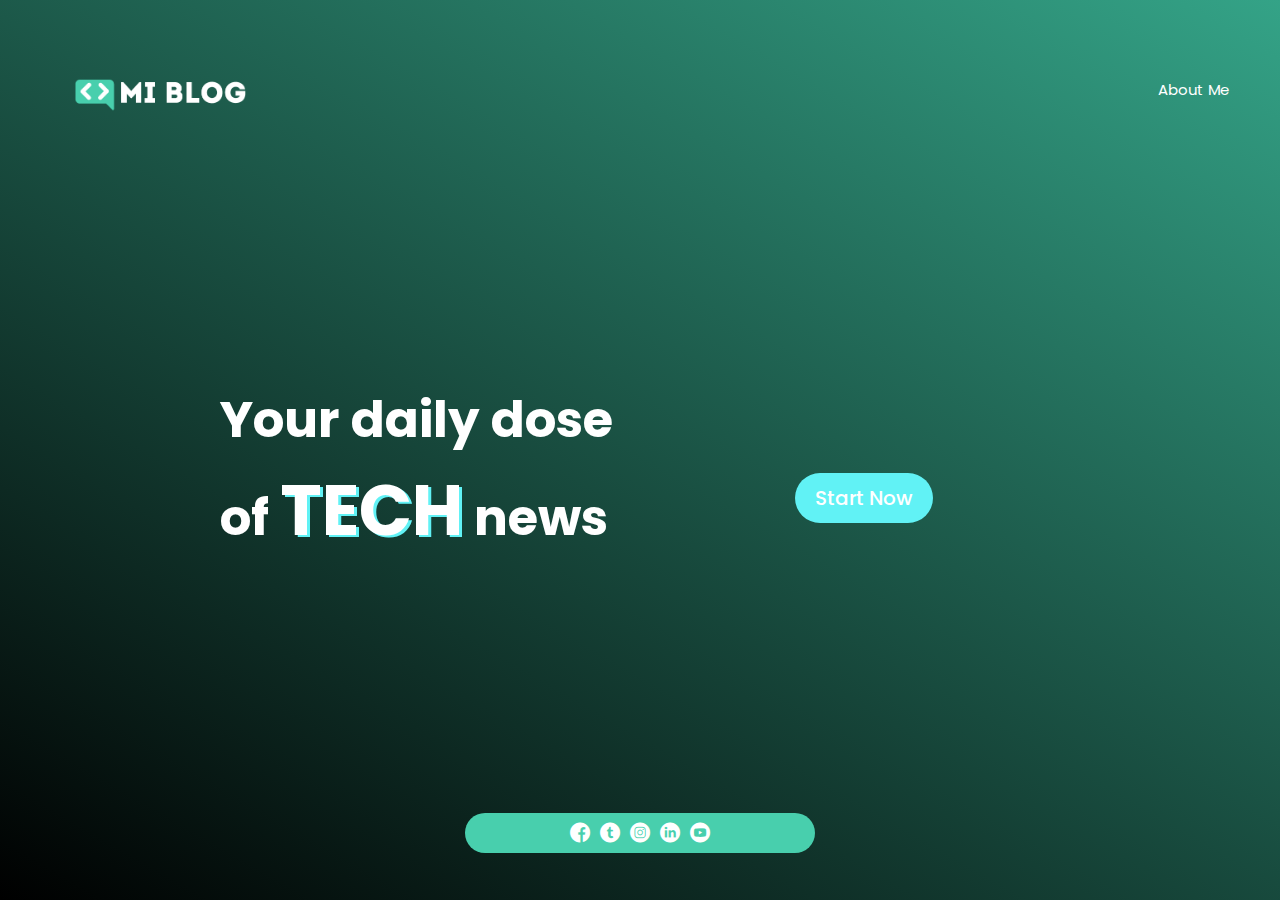
<file: index.html>
<!DOCTYPE html>
<html lang="en">
    <head>
        <meta charset="UTF-8">
        <meta name="description" content="Descripción de la página">
        <meta name="robots" content="index,follow">
        <meta name="viewport" content="width=device-width, initial-scale=1.0">
        <link href="https://fonts.googleapis.com/css2?family=Poppins:wght@100;200;300;400;500;600;700;800;900&display=swap" rel="stylesheet">
        <link rel="stylesheet" href="css/main.css">
        <link rel="stylesheet" href="css/media.css">

        <link rel="stylesheet" href="css/font/flaticon.css">
        <title>Welcome</title>
    </head>
    <body>
        <div class="background"></div>

        <header class="flex">
            <nav class="header page-padding">
                <section class="header__logo">
                    <a href="index.html"><img src="assets/img/Logo-blanco.png" alt="Logo"></a>
                </section>
                <section class="header__profile-link"> 
                    <a href="#">About Me</a>
                </section>
            </nav>
        </header>
        <main class="home-main flex">
            <div class="welcome">
                <h1 class="welcome__text">
                    Your daily dose <br> of  <tech>TECH</tech> news 
                </h1>
                <a href="blogs.html" class="welcome__button">Start Now</a>
            </div>
        </main>
        <footer class="flex">
            <section class="footer-nav-bar flex">
                <div class="footer-nav-bar__icons">
                    <a href="#"><span class="flaticon-001-facebook"></span></a>
                    <a href="#"><span class="flaticon-002-twitter"></span></a>
                    <a href="#"><span class="flaticon-011-instagram"></span></a>
                    <a href="#"><span class="flaticon-010-linkedin"></span></a>
                    <a href="#"><span class="flaticon-008-youtube"></span></a>
                </div>
            </section>
        </footer>
    </body>
</html>
</file>
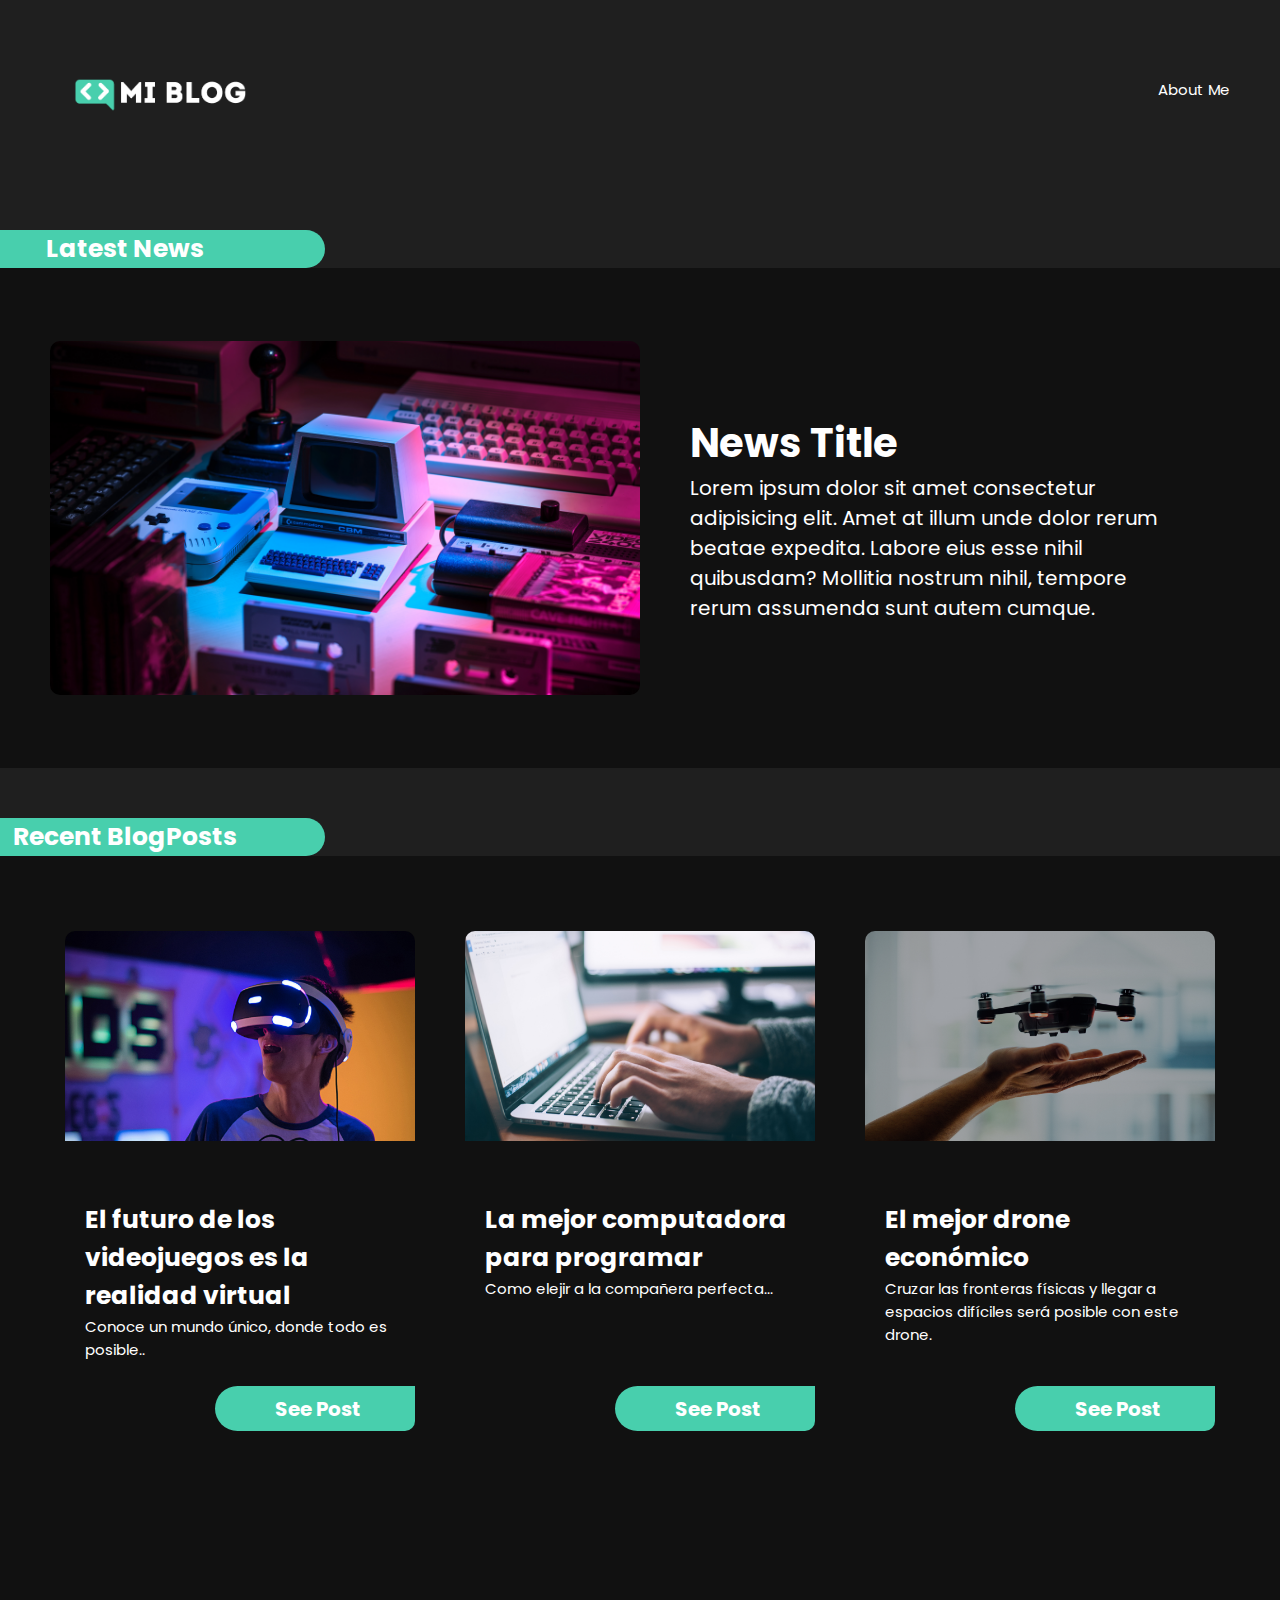
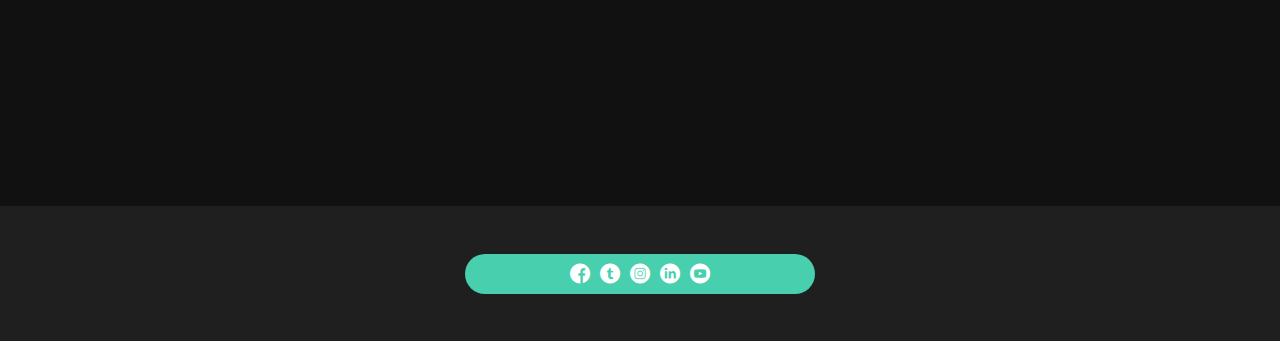
<file: blogs.html>
<!DOCTYPE html>
<html lang="en">
    <head>
        <meta charset="UTF-8">
        <meta name="description" content="Descripción de la página">
        <meta name="robots" content="index,follow">
        <meta name="viewport" content="width=device-width, initial-scale=1.0">
        <link href="https://fonts.googleapis.com/css2?family=Poppins:wght@100;200;300;400;500;600;700;800;900&display=swap" rel="stylesheet">
        <link rel="stylesheet" href="css/main.css">
        <link rel="stylesheet" href="css/media.css">
        <link rel="stylesheet" href="css/font/flaticon.css">
        <title>Blogs</title>
    </head>
    <body>
        <header class="flex">
            <nav class="header page-padding">
                <section class="header__logo">
                    <a href="index.html"><img src="assets/img/Logo-blanco.png" alt="Logo"></a>
                </section>
                <section class="header__profile-link"> 
                    <a href="#">About Me</a>
                </section>
            </nav>
        </header>
        <main class="blogs-main">
            <h4 class="section-title">Latest News</h4>
            <section class="latest-news page-padding">
                <article class="news">
                    <div class="news__image flex">
                        <img src="assets/img/lorenzo-herrera-p0j-mE6mGo4-unsplash.jpg" alt="">
                    </div>
                    <div class="news__texts flex">
                        <h3 class="news__title">
                            News Title
                        </h3>
                        <p class="news__description">
                            Lorem ipsum dolor sit amet consectetur adipisicing elit. Amet at illum unde dolor rerum beatae expedita. Labore eius esse nihil quibusdam? Mollitia nostrum nihil, tempore rerum assumenda sunt autem cumque.
                        </p>
                        
                    </div>
                </article>
            </section>
            <h4 class="section-title">Recent BlogPosts</h4>
            <section class="recent-blog-posts">
                <div class="recent-blog-posts__posts-wrapper flex">



                    <article class="post-card">
                        <div class="post-card__image">
                            <img src="assets/img/uriel-soberanes-MxVkWPiJALs-unsplash.jpg" alt="">
                        </div>
                        <div class="post-card__texts">
                            <h3 class="post-card__title">El futuro de los videojuegos es la realidad virtual</h3>
                            <p class="post-card__description">
                                Conoce un mundo único, donde todo es posible..
                            </p>
                        </div>
                        <div class="post-card__buttons flex">
                            <a href="#" class="flex">See Post</a>
                        </div>
                    </article>
                    <article class="post-card">
                        <div class="post-card__image">
                            <img src="assets/img/glenn-carstens-peters-npxXWgQ33ZQ-unsplash.jpg" alt="">
                        </div>
                        <div class="post-card__texts">
                            <h3 class="post-card__title">La mejor computadora para programar</h3>
                            <p class="post-card__description">
                                Como elejir a la compañera perfecta...
                            </p>
                        </div>
                        <div class="post-card__buttons flex">
                            <a href="#" class="flex">See Post</a>
                        </div>
                    </article>
                    <article class="post-card">
                        <div class="post-card__image">
                            <img src="assets/img/dose-media-DiTiYQx0mh4-unsplash-2.png" alt="">
                        </div>
                        <div class="post-card__texts">
                            <h3 class="post-card__title">El mejor drone económico</h3>
                            <p class="post-card__description">
                                Cruzar las fronteras físicas y llegar a espacios difíciles será posible con este drone.
                            </p>
                        </div>
                        <div class="post-card__buttons flex">
                            <a href="#" class="flex">See Post</a>
                        </div>
                    </article>
                  

                </div>
            </section>
        </main>
        <footer class="flex">
            <section class="footer-nav-bar flex">
                <div class="footer-nav-bar__icons">
                    <a href="#"><span class="flaticon-001-facebook"></span></a>
                    <a href="#"><span class="flaticon-002-twitter"></span></a>
                    <a href="#"><span class="flaticon-011-instagram"></span></a>
                    <a href="#"><span class="flaticon-010-linkedin"></span></a>
                    <a href="#"><span class="flaticon-008-youtube"></span></a>
                </div>
            </section>
        </footer>
    </body>
</html>
</file>
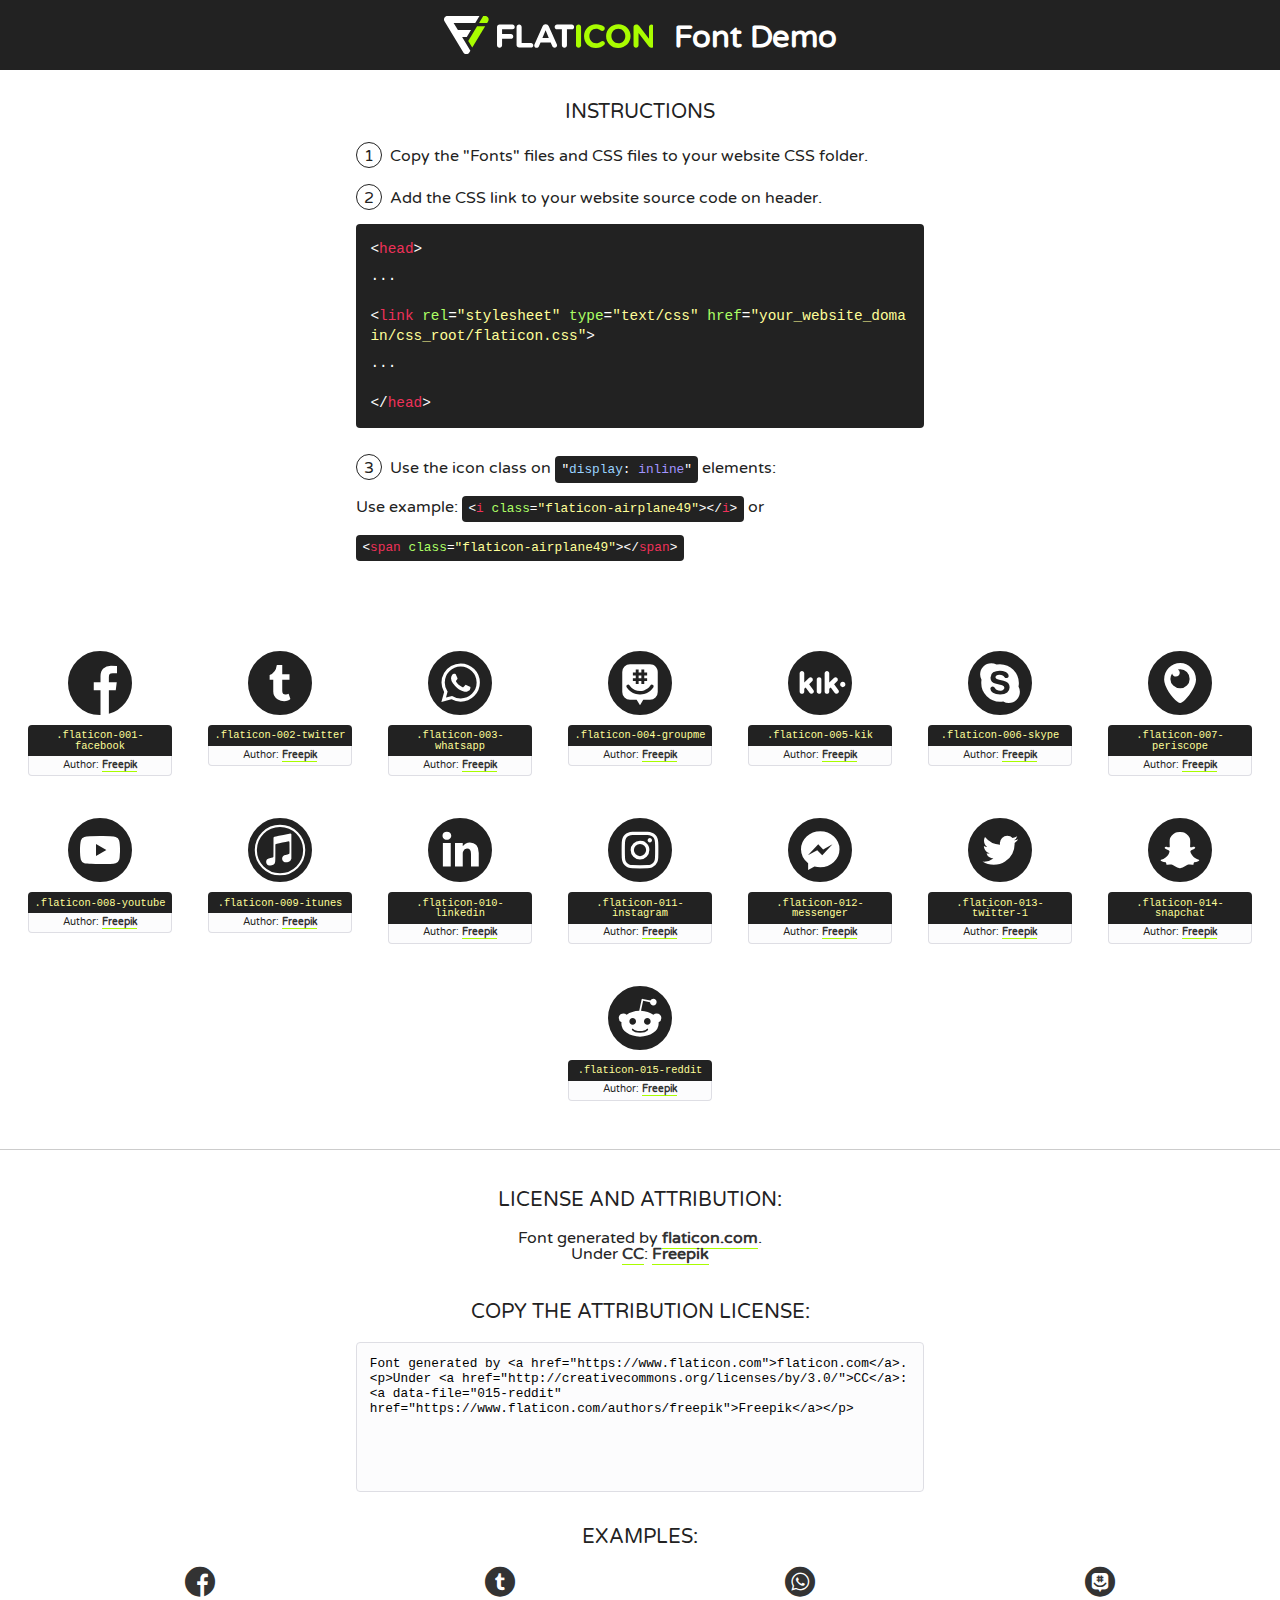
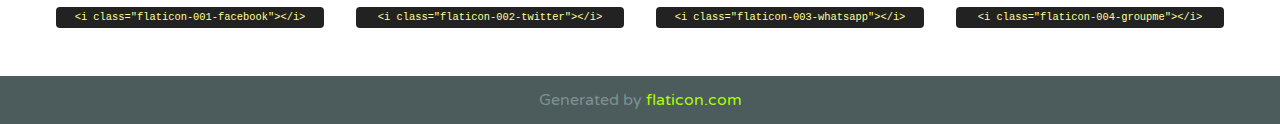
<file: css/font/flaticon.html>
<!DOCTYPE html>
<!--
  Flaticon icon font: Flaticon
  Creation date: 20/12/2018 09:27
-->
<html>
<!DOCTYPE html>
<html>

<head>
    <title>Flaticon WebFont</title>
    <link href="http://fonts.googleapis.com/css?family=Varela+Round" rel="stylesheet" type="text/css" />
    <link rel="stylesheet" type="text/css" href="flaticon.css">
    <meta charset="UTF-8">
    <style>
    html, body, div, span, applet, object, iframe,
    h1, h2, h3, h4, h5, h6, p, blockquote, pre,
    a, abbr, acronym, address, big, cite, code,
    del, dfn, em, img, ins, kbd, q, s, samp,
    small, strike, strong, sub, sup, tt, var,
    b, u, i, center,
    dl, dt, dd, ol, ul, li,
    fieldset, form, label, legend,
    table, caption, tbody, tfoot, thead, tr, th, td,
    article, aside, canvas, details, embed, 
    figure, figcaption, footer, header, hgroup, 
    menu, nav, output, ruby, section, summary,
    time, mark, audio, video {
        margin: 0;
        padding: 0;
        border: 0;
        font-size: 100%;
        font: inherit;
        vertical-align: baseline;
    }
    /* HTML5 display-role reset for older browsers */
    article, aside, details, figcaption, figure, 
    footer, header, hgroup, menu, nav, section {
        display: block;
    }
    body {
        line-height: 1;
    }
    ol, ul {
        list-style: none;
    }
    blockquote, q {
        quotes: none;
    }
    blockquote:before, blockquote:after,
    q:before, q:after {
        content: '';
        content: none;
    }
    table {
        border-collapse: collapse;
        border-spacing: 0;
    }
    body {
        font-family: 'Varela Round', Helvetica, Arial, sans-serif;
        font-size: 16px;
        color: #222;
    }
    a {
        color: #333;
        border-bottom: 1px solid #a9fd00;
        font-weight: bold;
        text-decoration: none;
    }
    * {
        -moz-box-sizing: border-box;
        -webkit-box-sizing: border-box;
        box-sizing: border-box;
        margin: 0;
        padding: 0;
    }
    [class^="flaticon-"]:before, [class*=" flaticon-"]:before, [class^="flaticon-"]:after, [class*=" flaticon-"]:after {
        font-family: Flaticon;
        font-size: 30px;
        font-style: normal;
        margin-left: 20px;
        color: #333;
    }
    .wrapper {
        max-width: 600px;
        margin: auto;
        padding: 0 1em;
    }
    .title {
        font-size: 1.25em;
        text-align: center;
        margin-bottom: 1em;
        text-transform: uppercase;
    }
    header {
        text-align: center;
        background-color: #222;
        color: #fff;
        padding: 1em;
    }
    header .logo {
        width: 210px;
        height: 38px;
        display: inline-block;
        vertical-align: middle;
        margin-right: 1em;
        border: none;
    }
    header strong {
        font-size: 1.95em;
        font-weight: bold;
        vertical-align: middle;
        margin-top: 5px;
        display: inline-block;
    }
    .demo {
        margin: 2em auto;
        line-height: 1.25em;
    }
    .demo ul li {
        margin-bottom: 1em;
    }
    .demo ul li .num {
        color: #222;
        border-radius: 20px;
        display: inline-block;
        width: 26px;
        padding: 3px;
        height: 26px;
        text-align: center;
        margin-right: 0.5em;
        border: 1px solid #222;
    }
    .demo ul li code {
        background-color: #222;
        border-radius: 4px;
        padding: 0.25em 0.5em;
        display: inline-block;
        color: #fff;
        font-family: Consolas,Monaco,Lucida Console,Liberation Mono,DejaVu Sans Mono,Bitstream Vera Sans Mono,Courier New, monospace;
        font-weight: lighter;
        margin-top: 1em;
        font-size: 0.8em;
        word-break: break-all;
    }
    .demo ul li code.big {
        padding: 1em;
        font-size: 0.9em;
    }
    .demo ul li code .red {
        color: #EF3159;
    }
    .demo ul li code .green {
        color: #ACFF65;
    }
    .demo ul li code .yellow {
        color: #FFFF99;
    }
    .demo ul li code .blue {
        color: #99D3FF;
    }
    .demo ul li code .purple {
        color: #A295FF;
    }
    .demo ul li code .dots {
        margin-top: 0.5em;
        display: block;
    }
    #glyphs {
        border-bottom: 1px solid #ccc;
        padding: 2em 0;
        text-align: center;
    }
    .glyph {
        display: inline-block;
        width: 9em;
        margin: 1em;
        text-align: center;
        vertical-align: top;
        background: #FFF;
    }
    .glyph .glyph-icon {
        padding: 10px;
        display: block;
        font-family:"Flaticon";
        font-size: 64px;
        line-height: 1;
    }
    .glyph .glyph-icon:before {
        font-size: 64px;
        color: #222;
        margin-left: 0;
    }
    .class-name {
        font-size: 0.65em;
        background-color: #222;
        color: #fff;
        border-radius: 4px 4px 0 0;
        padding: 0.5em;
        color: #FFFF99;
        font-family: Consolas,Monaco,Lucida Console,Liberation Mono,DejaVu Sans Mono,Bitstream Vera Sans Mono,Courier New, monospace;
    }
    .author-name {
        font-size: 0.6em;
        background-color: #fcfcfd;
        border: 1px solid #DEDEE4;
        border-top: 0;
        border-radius: 0 0 4px 4px;
        padding: 0.5em;
    }
    .class-name:last-child {
        font-size: 10px;
        color:#888;
    }
    .class-name:last-child a {
        font-size: 10px;
        color:#555;
    }
    .class-name:last-child a:hover {
        color:#a9fd00;
    }
    .glyph > input {
        display: block;
        width: 100px;
        margin: 5px auto;
        text-align: center;
        font-size: 12px;
        cursor: text;
    }
    .glyph > input.icon-input {
        font-family:"Flaticon";
        font-size: 16px;
        margin-bottom: 10px;
    }
    .attribution .title {
        margin-top: 2em;
    }
    .attribution textarea {
        background-color: #fcfcfd;
        padding: 1em;
        border: none;
        box-shadow: none;
        border: 1px solid #DEDEE4;
        border-radius: 4px;
        resize: none;
        width: 100%;
        height: 150px;
        font-size: 0.8em;
        font-family: Consolas,Monaco,Lucida Console,Liberation Mono,DejaVu Sans Mono,Bitstream Vera Sans Mono,Courier New, monospace;
        -webkit-appearance: none;
    }
    .iconsuse {
        margin: 2em auto;
        text-align: center;
        max-width: 1200px;
    }
    .iconsuse:after {
        content: '';
        display: table;
        clear: both;
    }
    .iconsuse .image {
        float: left;
        width: 25%;
        padding: 0 1em;
    }
    .iconsuse .image p {
        margin-bottom: 1em;
    }
    .iconsuse .image span {
        display: block;
        font-size: 0.65em;
        background-color: #222;
        color: #fff;
        border-radius: 4px;
        padding: 0.5em;
        color: #FFFF99;
        margin-top: 1em;
        font-family: Consolas,Monaco,Lucida Console,Liberation Mono,DejaVu Sans Mono,Bitstream Vera Sans Mono,Courier New, monospace;
    }
    #footer {
        text-align: center;
        background-color: #4C5B5C;
        color: #7c9192;
        padding: 1em;
    }
    #footer a {
        border: none;
        color: #a9fd00;
        font-weight: normal;
    }
    @media (max-width: 960px) {
        .iconsuse .image {
            width: 50%;
        }
    }
    @media (max-width: 560px) {
        .iconsuse .image {
            width: 100%;
        }
    }
    </style>
</head>

<body class="characters-off">

    <header>
        <a href="https://www.flaticon.com" target="_blank" class="logo">
            <svg version="1.1" xmlns="http://www.w3.org/2000/svg" xmlns:xlink="http://www.w3.org/1999/xlink" xmlns:a="http://ns.adobe.com/AdobeSVGViewerExtensions/3.0/" viewBox="0 0 560.875 102.036" enable-background="new 0 0 560.875 102.036" xml:space="preserve">
                <defs>
                </defs>
                <g>
                    <g class="letters">
                        <path fill="#ffffff" d="M141.596,29.675c0-3.777,2.985-6.767,6.764-6.767h34.438c3.426,0,6.15,2.728,6.15,6.15
                        c0,3.43-2.724,6.149-6.15,6.149h-27.674v13.091h23.719c3.429,0,6.151,2.724,6.151,6.15c0,3.43-2.723,6.149-6.151,6.149h-23.719
                        v17.574c0,3.773-2.986,6.761-6.764,6.761c-3.779,0-6.764-2.989-6.764-6.761V29.675z"></path>
                        <path fill="#ffffff" d="M193.844,29.149c0-3.781,2.985-6.767,6.764-6.767c3.776,0,6.763,2.985,6.763,6.767v42.957h25.039
                        c3.426,0,6.149,2.726,6.149,6.153c0,3.425-2.723,6.15-6.149,6.15h-31.802c-3.779,0-6.764-2.986-6.764-6.768V29.149z"></path>
                        <path fill="#ffffff" d="M241.891,75.71l21.438-48.407c1.492-3.341,4.215-5.357,7.906-5.357h0.792
                        c3.686,0,6.323,2.017,7.815,5.357l21.439,48.407c0.436,0.967,0.701,1.845,0.701,2.723c0,3.602-2.809,6.501-6.414,6.501
                        c-3.161,0-5.269-1.845-6.499-4.655l-4.132-9.661h-27.059l-4.301,10.102c-1.144,2.631-3.426,4.214-6.237,4.214
                        c-3.517,0-6.24-2.81-6.24-6.325C241.1,77.64,241.451,76.677,241.891,75.71z M279.932,58.666l-8.521-20.297l-8.526,20.297H279.932
                        z"></path>
                        <path fill="#ffffff" d="M314.864,35.387H301.86c-3.429,0-6.239-2.813-6.239-6.238c0-3.429,2.811-6.24,6.239-6.24h39.533
                        c3.426,0,6.237,2.811,6.237,6.24c0,3.425-2.811,6.238-6.237,6.238h-13.001v42.785c0,3.773-2.99,6.761-6.764,6.761
                        c-3.779,0-6.764-2.989-6.764-6.761V35.387z"></path>
                        <path fill="#A9FD00" d="M352.615,29.149c0-3.781,2.985-6.767,6.767-6.767c3.774,0,6.761,2.985,6.761,6.767v49.024
                        c0,3.773-2.987,6.761-6.761,6.761c-3.781,0-6.767-2.989-6.767-6.761V29.149z"></path>
                        <path fill="#A9FD00" d="M374.132,53.836v-0.179c0-17.481,13.178-31.801,32.065-31.801c9.22,0,15.459,2.458,20.557,6.238
                        c1.402,1.054,2.637,2.985,2.637,5.357c0,3.692-2.985,6.59-6.681,6.59c-1.845,0-3.071-0.702-4.044-1.319
                        c-3.776-2.813-7.729-4.393-12.562-4.393c-10.364,0-17.831,8.611-17.831,19.154v0.173c0,10.542,7.291,19.329,17.831,19.329
                        c5.715,0,9.492-1.756,13.359-4.834c1.049-0.874,2.458-1.491,4.039-1.491c3.429,0,6.325,2.813,6.325,6.236
                        c0,2.106-1.056,3.78-2.282,4.834c-5.539,4.834-12.036,7.733-21.878,7.733C387.572,85.464,374.132,71.493,374.132,53.836z"></path>
                        <path fill="#A9FD00" d="M433.009,53.836v-0.179c0-17.481,13.79-31.801,32.766-31.801c18.981,0,32.592,14.143,32.592,31.628v0.173
                        c0,17.483-13.785,31.807-32.769,31.807C446.625,85.464,433.009,71.32,433.009,53.836z M484.224,53.836v-0.179
                        c0-10.539-7.725-19.326-18.626-19.326c-10.893,0-18.449,8.611-18.449,19.154v0.173c0,10.542,7.73,19.329,18.626,19.329
                        C476.676,72.986,484.224,64.378,484.224,53.836z"></path>
                        <path fill="#A9FD00" d="M506.233,29.321c0-3.774,2.99-6.763,6.767-6.763h1.401c3.252,0,5.183,1.583,7.029,3.953l26.093,34.265
                        V29.059c0-3.692,2.99-6.677,6.681-6.677c3.683,0,6.671,2.985,6.671,6.677v48.934c0,3.78-2.987,6.765-6.764,6.765h-0.436
                        c-3.257,0-5.188-1.581-7.034-3.953l-27.056-35.492v32.944c0,3.687-2.985,6.676-6.678,6.676c-3.683,0-6.673-2.989-6.673-6.676
                        V29.321z"></path>
                    </g>
                    <g class="insignia">
                        <path fill="#ffffff" d="M48.372,56.137h12.517l11.156-18.537H37.186L25.688,18.539h57.825L94.668,0H9.271
                        C5.925,0,2.842,1.801,1.198,4.716c-1.644,2.907-1.593,6.482,0.134,9.343l50.38,83.501c1.678,2.781,4.689,4.476,7.938,4.476
                        c3.246,0,6.257-1.695,7.935-4.476l2.898-4.804L48.372,56.137z"></path>
                        <g class="i">
                            <path fill="#A9FD00" d="M93.575,18.539h0.031v0.004l21.652,0.004l2.705-4.488c1.727-2.861,1.778-6.436,0.133-9.343
                            C116.454,1.801,113.371,0,110.026,0h-5.294L93.575,18.539z"></path>
                            <polygon fill="#A9FD00" points="88.291,27.356 64.725,66.486 75.519,84.404 109.942,27.356"></polygon>
                        </g>
                    </g>
                </g>
            </svg>
        </a>
        <strong>Font Demo</strong>
    </header>


    <section class="demo wrapper">

        <p class="title">Instructions</p>

        <ul>
            <li>
                <span class="num">1</span>Copy the "Fonts" files and CSS files to your website CSS folder.
            </li>
            <li>
                <span class="num">2</span>Add the CSS link to your website source code on header.
                <code class="big">
                    &lt;<span class="red">head</span>&gt;
                    <br/><span class="dots">...</span>
                    <br/>&lt;<span class="red">link</span> <span class="green">rel</span>=<span class="yellow">"stylesheet"</span> <span class="green">type</span>=<span class="yellow">"text/css"</span> <span class="green">href</span>=<span class="yellow">"your_website_domain/css_root/flaticon.css"</span>&gt;
                    <br/><span class="dots">...</span>
                    <br/>&lt;/<span class="red">head</span>&gt;
                </code>
            </li>

            <li>
                <p>
                    <span class="num">3</span>Use the icon class on <code>"<span class="blue">display</span>:<span class="purple"> inline</span>"</code> elements:
                    <br />
                    Use example: <code>&lt;<span class="red">i</span> <span class="green">class</span>=<span class="yellow">&quot;flaticon-airplane49&quot;</span>&gt;&lt;/<span class="red">i</span>&gt;</code> or <code>&lt;<span class="red">span</span> <span class="green">class</span>=<span class="yellow">&quot;flaticon-airplane49&quot;</span>&gt;&lt;/<span class="red">span</span>&gt;</code>
            </li>
        </ul>

    </section>




   <section id="glyphs">          
    
      
        <div class="glyph"><div class="glyph-icon flaticon-001-facebook"></div>
            <div class="class-name">.flaticon-001-facebook</div>
            <div class="author-name">Author: <a data-file="001-facebook" href="https://www.flaticon.com/authors/freepik">Freepik</a> </div> 
        </div>        
        
        <div class="glyph"><div class="glyph-icon flaticon-002-twitter"></div>
            <div class="class-name">.flaticon-002-twitter</div>
            <div class="author-name">Author: <a data-file="002-twitter" href="https://www.flaticon.com/authors/freepik">Freepik</a> </div> 
        </div>        
        
        <div class="glyph"><div class="glyph-icon flaticon-003-whatsapp"></div>
            <div class="class-name">.flaticon-003-whatsapp</div>
            <div class="author-name">Author: <a data-file="003-whatsapp" href="https://www.flaticon.com/authors/freepik">Freepik</a> </div> 
        </div>        
        
        <div class="glyph"><div class="glyph-icon flaticon-004-groupme"></div>
            <div class="class-name">.flaticon-004-groupme</div>
            <div class="author-name">Author: <a data-file="004-groupme" href="https://www.flaticon.com/authors/freepik">Freepik</a> </div> 
        </div>        
        
        <div class="glyph"><div class="glyph-icon flaticon-005-kik"></div>
            <div class="class-name">.flaticon-005-kik</div>
            <div class="author-name">Author: <a data-file="005-kik" href="https://www.flaticon.com/authors/freepik">Freepik</a> </div> 
        </div>        
        
        <div class="glyph"><div class="glyph-icon flaticon-006-skype"></div>
            <div class="class-name">.flaticon-006-skype</div>
            <div class="author-name">Author: <a data-file="006-skype" href="https://www.flaticon.com/authors/freepik">Freepik</a> </div> 
        </div>        
        
        <div class="glyph"><div class="glyph-icon flaticon-007-periscope"></div>
            <div class="class-name">.flaticon-007-periscope</div>
            <div class="author-name">Author: <a data-file="007-periscope" href="https://www.flaticon.com/authors/freepik">Freepik</a> </div> 
        </div>        
        
        <div class="glyph"><div class="glyph-icon flaticon-008-youtube"></div>
            <div class="class-name">.flaticon-008-youtube</div>
            <div class="author-name">Author: <a data-file="008-youtube" href="https://www.flaticon.com/authors/freepik">Freepik</a> </div> 
        </div>        
        
        <div class="glyph"><div class="glyph-icon flaticon-009-itunes"></div>
            <div class="class-name">.flaticon-009-itunes</div>
            <div class="author-name">Author: <a data-file="009-itunes" href="https://www.flaticon.com/authors/freepik">Freepik</a> </div> 
        </div>        
        
        <div class="glyph"><div class="glyph-icon flaticon-010-linkedin"></div>
            <div class="class-name">.flaticon-010-linkedin</div>
            <div class="author-name">Author: <a data-file="010-linkedin" href="https://www.flaticon.com/authors/freepik">Freepik</a> </div> 
        </div>        
        
        <div class="glyph"><div class="glyph-icon flaticon-011-instagram"></div>
            <div class="class-name">.flaticon-011-instagram</div>
            <div class="author-name">Author: <a data-file="011-instagram" href="https://www.flaticon.com/authors/freepik">Freepik</a> </div> 
        </div>        
        
        <div class="glyph"><div class="glyph-icon flaticon-012-messenger"></div>
            <div class="class-name">.flaticon-012-messenger</div>
            <div class="author-name">Author: <a data-file="012-messenger" href="https://www.flaticon.com/authors/freepik">Freepik</a> </div> 
        </div>        
        
        <div class="glyph"><div class="glyph-icon flaticon-013-twitter-1"></div>
            <div class="class-name">.flaticon-013-twitter-1</div>
            <div class="author-name">Author: <a data-file="013-twitter-1" href="https://www.flaticon.com/authors/freepik">Freepik</a> </div> 
        </div>        
        
        <div class="glyph"><div class="glyph-icon flaticon-014-snapchat"></div>
            <div class="class-name">.flaticon-014-snapchat</div>
            <div class="author-name">Author: <a data-file="014-snapchat" href="https://www.flaticon.com/authors/freepik">Freepik</a> </div> 
        </div>        
        
        <div class="glyph"><div class="glyph-icon flaticon-015-reddit"></div>
            <div class="class-name">.flaticon-015-reddit</div>
            <div class="author-name">Author: <a data-file="015-reddit" href="https://www.flaticon.com/authors/freepik">Freepik</a> </div> 
        </div>        
        

    </section>



    <section class="attribution wrapper"   style="text-align:center;">

      <div class="title">License and attribution:</div><div class="attrDiv">Font generated by <a href="https://www.flaticon.com">flaticon.com</a>. <div><p>Under <a href="http://creativecommons.org/licenses/by/3.0/">CC</a>: <a data-file="015-reddit" href="https://www.flaticon.com/authors/freepik">Freepik</a></p>  </div>
      </div>
      <div class="title">Copy the Attribution License:</div>

    <textarea onclick="this.focus();this.select();">Font generated by &lt;a href=&quot;https://www.flaticon.com&quot;&gt;flaticon.com&lt;/a&gt;. <p>Under <a href="http://creativecommons.org/licenses/by/3.0/">CC</a>: <a data-file="015-reddit" href="https://www.flaticon.com/authors/freepik">Freepik</a></p>  
     </textarea>

    </section>

    <section class="iconsuse">

          <div class="title">Examples:</div>            
             
            <div class="image">
                <p>
                    <i class="glyph-icon flaticon-001-facebook"></i> 
                    <span>&lt;i class=&quot;flaticon-001-facebook&quot;&gt;&lt;/i&gt;</span>
                </p>
            </div>
            
            <div class="image">
                <p>
                    <i class="glyph-icon flaticon-002-twitter"></i> 
                    <span>&lt;i class=&quot;flaticon-002-twitter&quot;&gt;&lt;/i&gt;</span>
                </p>
            </div>
            
            <div class="image">
                <p>
                    <i class="glyph-icon flaticon-003-whatsapp"></i> 
                    <span>&lt;i class=&quot;flaticon-003-whatsapp&quot;&gt;&lt;/i&gt;</span>
                </p>
            </div>
            
            <div class="image">
                <p>
                    <i class="glyph-icon flaticon-004-groupme"></i> 
                    <span>&lt;i class=&quot;flaticon-004-groupme&quot;&gt;&lt;/i&gt;</span>
                </p>
            </div>
                       
        </div>
                            
    </section>

<div id="footer">
    <div>Generated by <a href="https://www.flaticon.com">flaticon.com</a>
    </div>
</div>



</body>
</html>
</file>
<file: css/main.css>
/* 
COLORS:

Green: #61f2f5;
 */


*{
    box-sizing: border-box;
    margin: 0;
    padding: 0;

    font-family: "poppins";
}

html{
    font-size: 62.5%;
    background-color: #1F1F1F;
}

body {
    min-height: 100vh;
}

header{
    width: 100%;
    height: 20vh;

}


.home-main{
    width: 100%;
    height: 65vh;

}

.blogs-main{
    width: 100%;
    min-height: 65vh;

}

footer{
    width: 100%;
    height: 15vh;

}


a{
    text-decoration: none;
    display: inline;
    color: white;
}


/* MODIFIERS */

.flex{

    display:flex;
    align-items: center;
    justify-content: center;

}

.page-padding{
    padding: 0 50px;
}



/* HEADER */

.header{
    display: grid;
    grid-template-columns: repeat(2, 1fr);
    width: 100%;
    align-items: center;
}

.header__logo img{
    width: 220px;
    margin-top: 10px;
}

.header__profile-link{
    display: flex;
    align-items: center;
    justify-content: flex-end;

    font-size: 1.5rem;

}



/* FOOTER */

.footer-nav-bar{

    background-color: #48CFAD;

    height: 40px;
    width: 350px;
    border-radius: 50px;
}

.footer-nav-bar__icons{
    display: grid;
    grid-template-columns: repeat(5, 1fr);
    grid-gap: 10px;
}   

.footer-nav-bar__icons a{
    width: 100%;
    height: 100%;
    
}

.footer-nav-bar__icons span{
    display: block;
    text-align: center;
    color: white;
    width: 100%;
    height: 100%;
}







/* HOME STYLE */

.background{
    position: absolute;
    top: 0;
    bottom: 0;
    left: 0;
    right: 0;

    min-height: 100vh;

    background: linear-gradient(30deg, rgba(0,0,0,1) 0%, rgba(52,163,135,1) 100%);
    z-index: -900;
}


.welcome{

    width: 70%;
    height: 80%;

    display: grid;
    grid-template-columns: repeat(2, 1fr);

    align-items: center;
    justify-items: center;

    /* border: 1px solid black; */
}

.welcome__text{
    font-size: 5rem;
    color: white;

    text-align: left;

}
.welcome__button{

    margin-top: 50px;

    font-size: 2rem;
    font-weight: 500;
    color: white;

    text-align: center;
    background-color: #61f2f5;

    padding: 10px 20px;
    border-radius: 30px;
}

tech{
    font-size: 7rem;
    text-shadow: 3px 2px #61f2f5;
}


/* BLOGS STYLE */

.latest-news{
    background-color: #111;
    height: 500px;

    color: white;

}   

.news{
    width: 100%;
    height: 100%;

    display: grid;
    grid-template-columns: repeat(2, 1fr);

    align-items: center;
    justify-items: center;

}

.news__image img{
    
    max-width: 100%;
    height: auto;

    border-radius: 10px;
}

.news__texts{
    width: 100%;
    height: 100%;

    flex-direction: column;
    align-items: flex-start;

    padding: 50px;
}

.news__title{
    font-size: 4rem;
    
}

.news__description{
    font-size: 2rem;
}

.recent-blog-posts{
    display: grid;

    align-items: center;
    justify-items: center;

    padding-top: 50px;

    background-color: #111;
}

.section-title{
    color: white;
    font-size: 2.5rem;
    margin-top: 50px;
    margin-left: -75px;

    width: 400px;
    border-radius: 100px;

    text-align: center;

    background-color: #48CFAD;
}

.recent-blog-posts__posts-wrapper{

    min-height: 100vh;
    align-items: flex-start;

    flex-wrap: wrap;
}

.post-card{
    width: 350px;
    height: 500px;

    border-radius: 10px;
    color: white;

    display: grid;
    grid-template-rows: 5fr 5fr;
    align-items: center;
    justify-items: center;

    margin: 25px;

    overflow: hidden;
    position: relative;
}

.post-card__image{
    width: 100%;
    height: 100%;
}
.post-card__image img{
    width: 100%;

}

.post-card__texts{

    width: 100%;
    height: 100%;
    padding: 20px;

}

.post-card__title{
    font-size: 2.5rem;
}
.post-card__description{
    font-size: 1.5rem;
}

.post-card__buttons{

    width: 250px;
    height: 45px;

    background-color: #48CFAD;
    border-radius: 50px;

    position: absolute;
    bottom: 0;
    right: -50px;

    font-size: 2rem;
    font-weight: 700;
    color: #1F1F1F;


}

.post-card__buttons a{
    width: 100%;
    height: 100%;
    cursor: pointer;

    padding-right: 45px;
}
</file>
<file: css/media.css>
@media only screen and (max-width: 600px){
    html{
        font-size: 45%;
    }

    .footer-nav-bar{
        width: 75%;
    }
    .header{
        padding: 0 20px;
    }

    .header__logo img{
        width: 150px;
    }
}
</file>
<file: css/font/flaticon.css>
/*
  	Flaticon icon font: Flaticon
  	Creation date: 20/12/2018 09:27
  	*/

@font-face {
  font-family: "Flaticon";
  src: url("./Flaticon.eot");
  src: url("./Flaticon.eot?#iefix") format("embedded-opentype"),
       url("./Flaticon.woff") format("woff"),
       url("./Flaticon.ttf") format("truetype"),
       url("./Flaticon.svg#Flaticon") format("svg");
  font-weight: normal;
  font-style: normal;
}

@media screen and (-webkit-min-device-pixel-ratio:0) {
  @font-face {
    font-family: "Flaticon";
    src: url("./Flaticon.svg#Flaticon") format("svg");
  }
}

[class^="flaticon-"]:before, [class*=" flaticon-"]:before,
[class^="flaticon-"]:after, [class*=" flaticon-"]:after {   
  font-family: Flaticon;
        font-size: 20px;
font-style: normal;

}

.flaticon-001-facebook:before { content: "\f100"; }
.flaticon-002-twitter:before { content: "\f101"; }
.flaticon-003-whatsapp:before { content: "\f102"; }
.flaticon-004-groupme:before { content: "\f103"; }
.flaticon-005-kik:before { content: "\f104"; }
.flaticon-006-skype:before { content: "\f105"; }
.flaticon-007-periscope:before { content: "\f106"; }
.flaticon-008-youtube:before { content: "\f107"; }
.flaticon-009-itunes:before { content: "\f108"; }
.flaticon-010-linkedin:before { content: "\f109"; }
.flaticon-011-instagram:before { content: "\f10a"; }
.flaticon-012-messenger:before { content: "\f10b"; }
.flaticon-013-twitter-1:before { content: "\f10c"; }
.flaticon-014-snapchat:before { content: "\f10d"; }
.flaticon-015-reddit:before { content: "\f10e"; }
</file>
